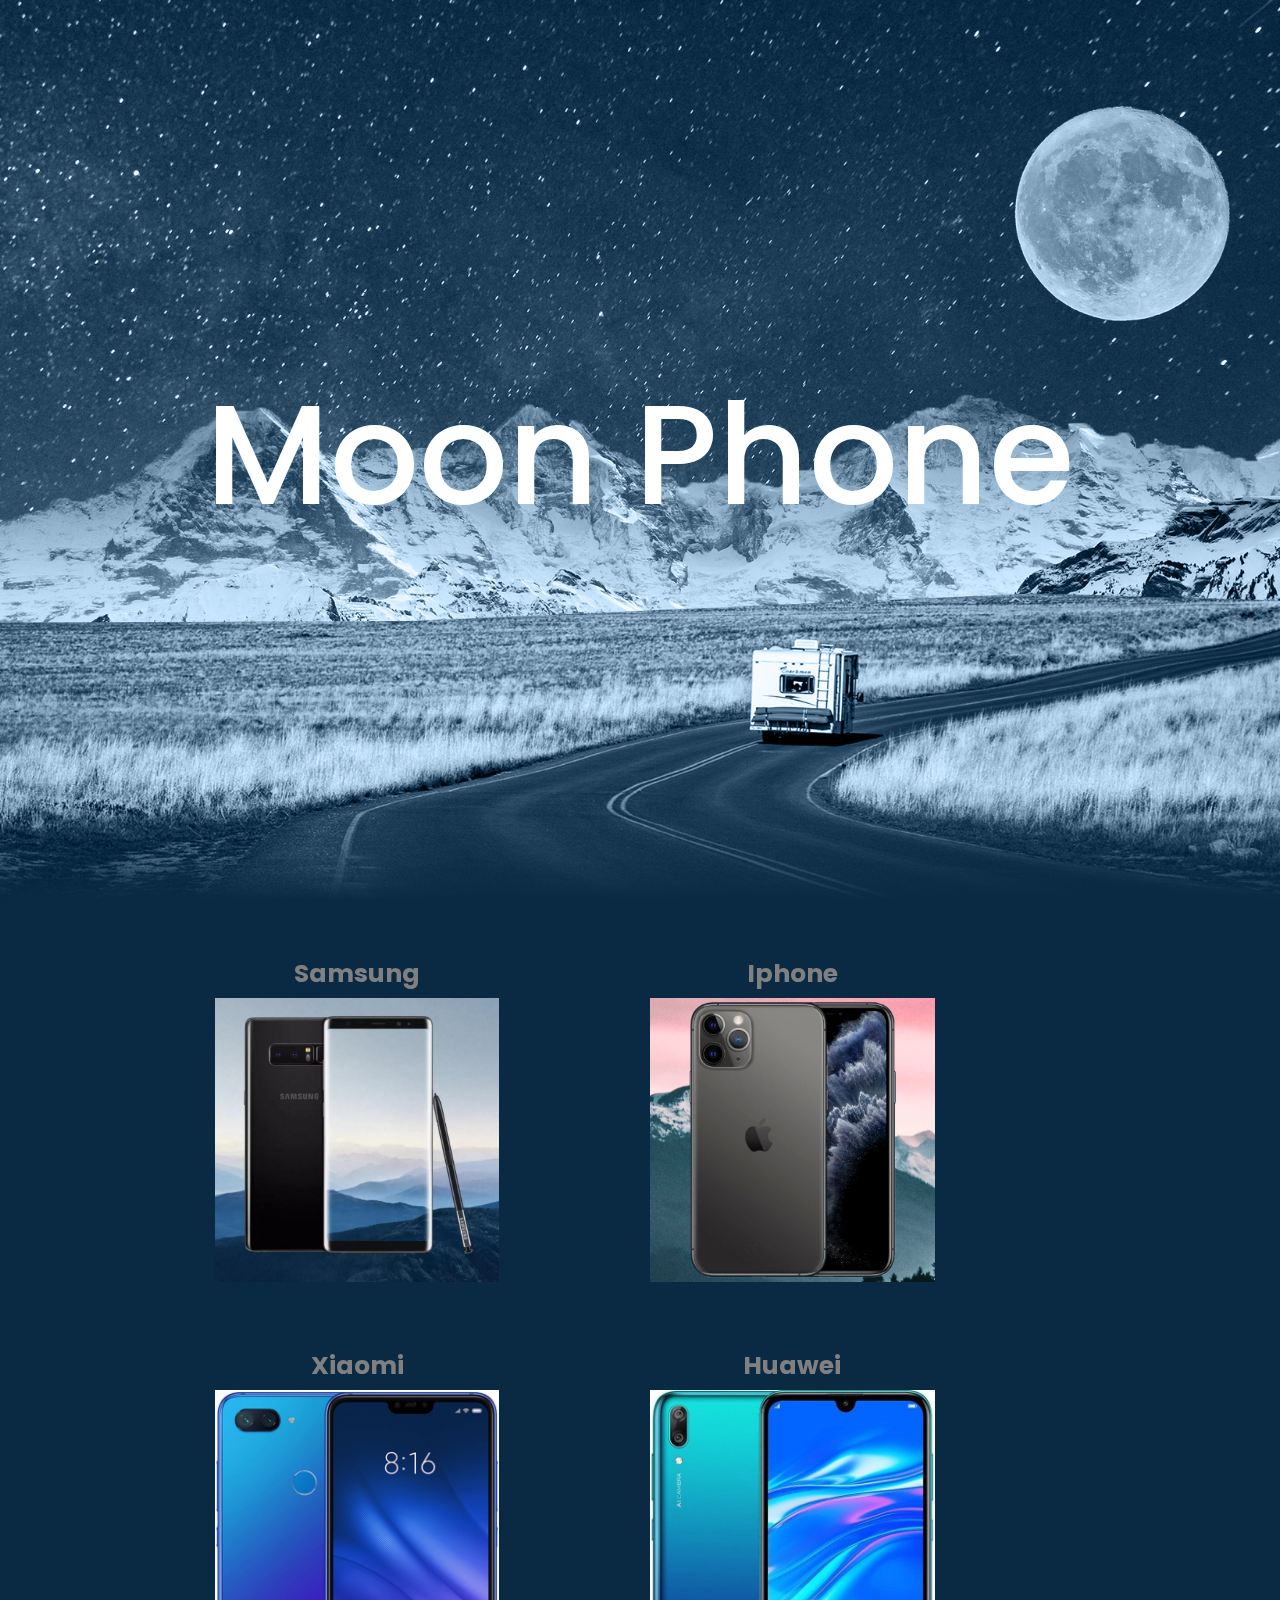
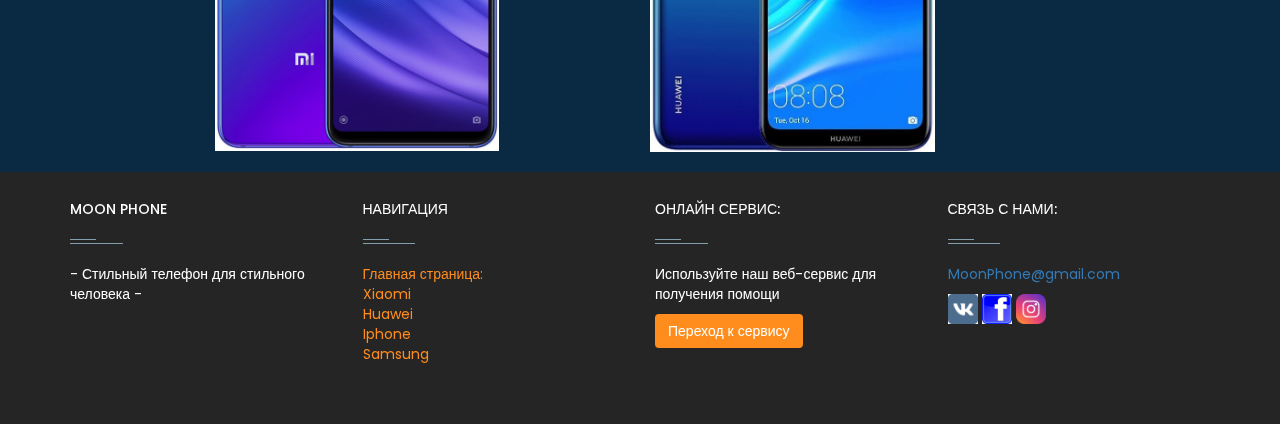
<file: index.html>
<!DOCTYPE html>
<html lang="en">
<head>
    <meta charset="UTF-8">
    <meta name="viewport" content="width=device-width, initial-scale=1.0">
    <title>Yarik</title>
    <link rel="stylesheet" href="https://maxcdn.bootstrapcdn.com/bootstrap/3.3.6/css/bootstrap.min.css">
    <link rel="stylesheet" href="sait/style/startpage.css">   
    <link rel="stylesheet" href="sait/style/startpage1.css">   
    <link rel="stylesheet" href="sait/style/footer.css">   
    <link rel="stylesheet" href="sait/style/reset.css">
</head>

<body>
    <header>
        <section>
            <img src="sait/style/images/bg.jpg" id="bg">
            <img src="sait/style/images/moon.png" id="moon">
            <img src="sait/style/images/mountain.png" id="mountain">
            <img src="sait/style/images/road.png" id="road">
            <h2 id="text">Moon Phone</h2>
        </section>
    </header>
    <main>
            <div class="catalog-holder">
                <ul class="catalog-ul">
                    <li class="catalog-li">
                        <div class="product-holder">
                            <h3 class="product-name"><a href="sait/samsungpage.html">Samsung</a></h3>
                            <div class='product-image'>
                                <a href="sait/samsungpage.html"><img src="sait/style/images/samsung.jpg"></a>                            
                            </div>
                        </div>                                                                               
                    </li>                    
                    <li class="catalog-li">
                        <div class="product-holder">
                            <h3 class="product-name"><a href="sait/iphonepage.html">Iphone</a></h3>
                            <div class='product-image'>
                                <a href="sait/iphonepage.html"><img src="sait/style/images/iphone.jpg"></a>                           
                            </div>
                        </div>                                                  
                    </li>
                    <li class="catalog-li">
                        <div class="product-holder">
                            <h3 class="product-name"><a href="sait/xiaomipage.html">Xiaomi</a></h3>
                            <div class='product-image'>
                                <a href="sait/xiaomipage.html"><img src="sait/style/images/xiaomi.png"></a>                                
                            </div>
                        </div>                     
                    </li>
                    <li class="catalog-li">
                        <div class="product-holder">
                            <h3 class="product-name"><a href="sait/huaweipage.html">Huawei</a></h3>
                            <div class='product-image'>
                                <a href="sait/huaweipage.html"><img src="sait/style/images/huawei.jpg"></a>                                
                            </div> 
                        </div>                          
                    </li>                                                        
                </ul>
            </div>

    </main>
    <footer id="footer" class="footer-1">
        <div class="main-footer widgets-dark typo-light">
        <div class="container">
        <div class="row">
           
        <div class="col-xs-12 col-sm-6 col-md-3">
        <div class="widget subscribe no-box">
        <h5 class="widget-title">MOON PHONE<span></span></h5>
        <p>  - Стильный телефон для стильного человека -   </p>
        </div>
        </div>
        
        <div class="col-xs-12 col-sm-6 col-md-3">
        <div class="widget no-box">
        <h5 class="widget-title">НАВИГАЦИЯ<span></span></h5>
        <ul class="thumbnail-widget">
        <li>
            <div class="thumb-content"><a href="index.html">Главная страница:</a></div>  
        </li>       
        <li>
            <div class="thumb-content"><a href="sait/xiaomipage.html">Xiaomi</a></div>  
        </li>
        <li>
            <div class="thumb-content"><a href="sait/huaweipage.html">Huawei</a></div>  
        </li>
        <li>
            <div class="thumb-content"><a href="sait/iphonepage.html">Iphone</a></div>  
        </li>
        <li>
            <div class="thumb-content"><a href="sait/samsungpage.html">Samsung</a></div>  
        </li>        
        </ul>
        </div>
        </div>
        
        <div class="col-xs-12 col-sm-6 col-md-3">
        <div class="widget no-box">
        <h5 class="widget-title">ОНЛАЙН СЕРВИС:<span></span></h5>
        <p>Используйте наш веб-сервис для получения помощи </p>
        <a class="btn" target="_blank" href="sait/DANGER.html">Переход к сервису</a>
        </div>
        </div>
        
        <div class="col-xs-12 col-sm-6 col-md-3">
        
        <div class="widget no-box">
        <h5 class="widget-title">СВЯЗЬ С НАМИ:<span></span></h5>
        
        <p><a href="mailto:MoonPhone@gmail.com" title="mail">MoonPhone@gmail.com</a></p>
        <ul class="social-footer2">
        <li class=""><a title="Вконтакте" target="_blank" href="https://vk.com"><img alt="vk" width="30" height="30" src="sait/style/images/vk.jpg"></a></li>
        <li class=""><a href="https://www.facebook.com" target="_blank" title="Фэйсбук"><img alt="Facebook" width="30" height="30" src="sait/style/images/facebook.jpg"></a></li>
        <li class=""><a title="Инстаграм" target="_blank" href="https://www.instagram.com"><img alt="instagram" width="30" height="30" src="sait/style/images/instagram-icon1.png"></a></li>
        </ul>
        </div>
        </div>
        
        </div>
        </div>
        </div>
           
    </footer>
    <script src="sait/jscript/startpage.js"> </script>
</body>
</html>
</file>
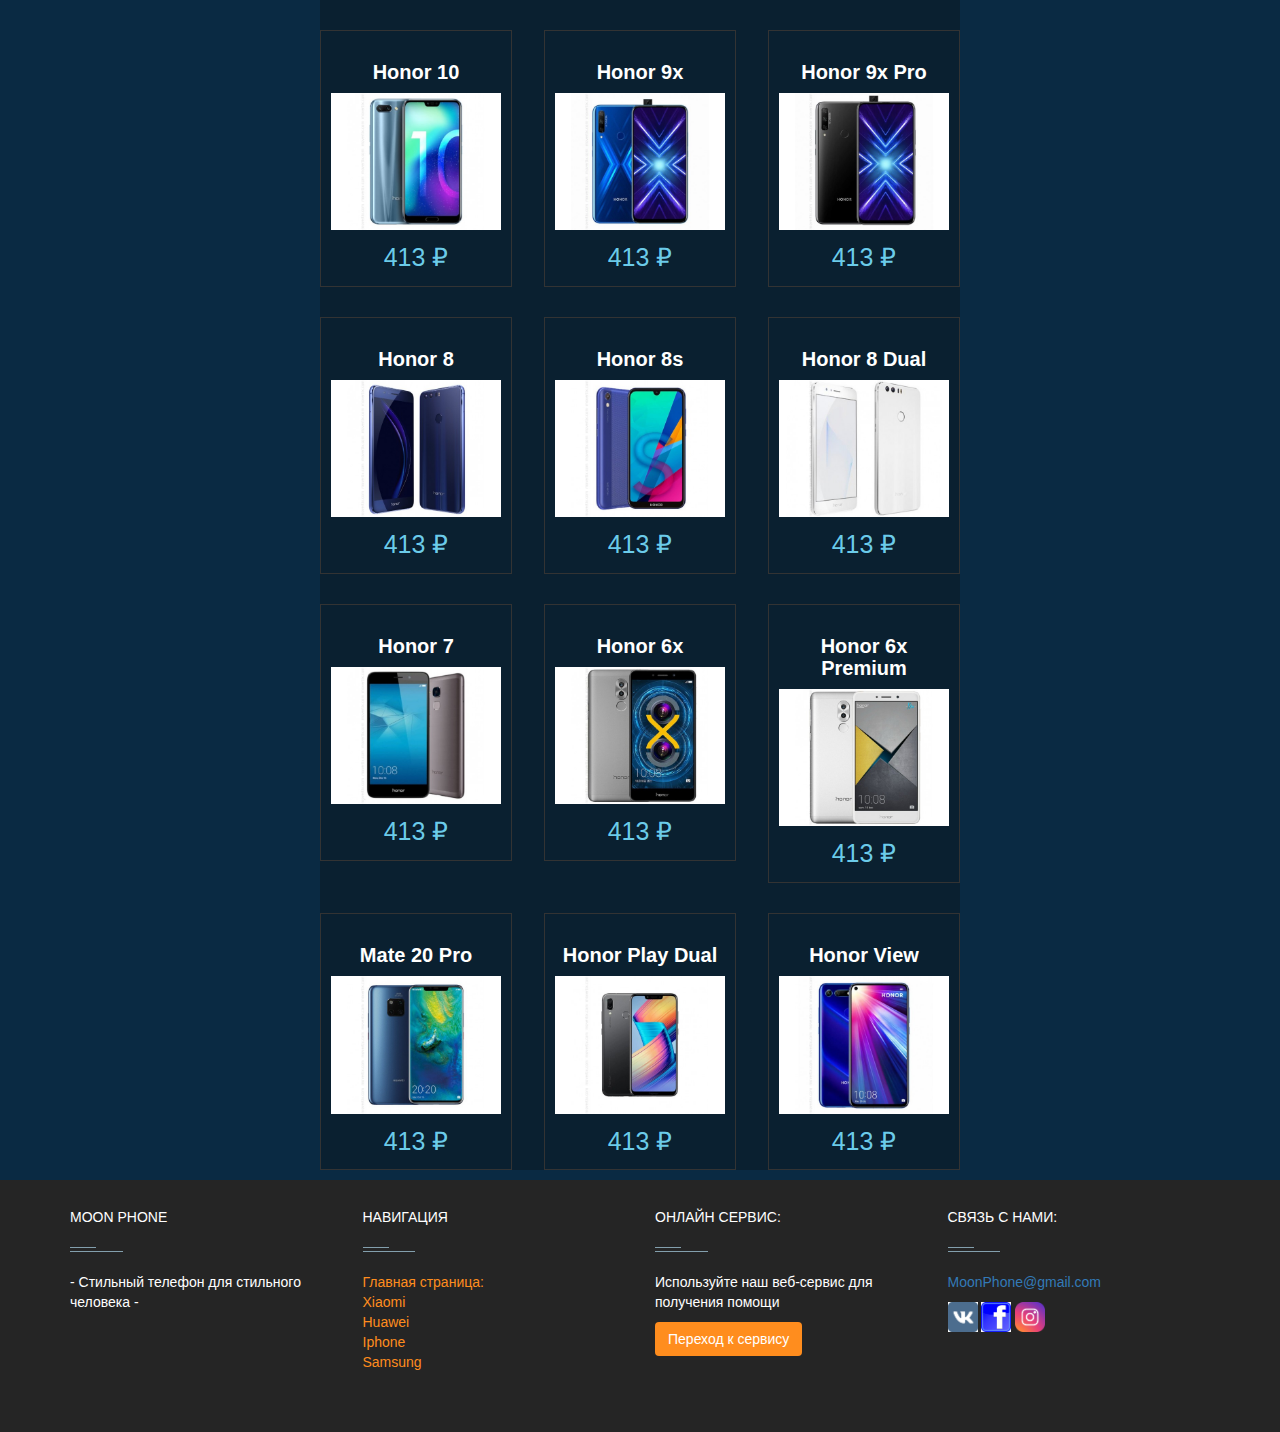
<file: sait/huaweipage.html>
<!DOCTYPE html>
<html lang="en">
<head>
    <meta charset="UTF-8">
    <meta name="viewport" content="width=device-width, initial-scale=1.0">
    <link rel="stylesheet" href="https://maxcdn.bootstrapcdn.com/bootstrap/3.3.6/css/bootstrap.min.css">
    <link rel="stylesheet" href="style/reset.css">
    <link rel="stylesheet" href="style/footer.css">
    <link rel="stylesheet" href="style/samsungpage.css">
    <title>huaweipage</title>
</head>
<body>
    <main>
        <div class="catalog-holder">
            <ul class="catalog-ul">
                <li class="catalog-li">
                    <div class="product-holder">
                        <h3 class="product-name">Honor 10</h3>
                        <div class='product-image'>
                            <img src="style/images/huawei/honor 10.jpg">                               
                        </div>
                        <div class="product-colors">
                            <span class="price">413  ₽</span> 
                    
                </li>
                <li class="catalog-li">
                    <div class="product-holder">
                        <h3 class="product-name">Honor 9x</h3>
                        <div class='product-image'>
                            <img src="style/images/huawei/honor 9x.jpg">                               
                        </div>
                        <div class="product-colors">
                            <span class="price">413  ₽</span> 
                  
                </li>
                <li class="catalog-li">
                    <div class="product-holder">
                        <h3 class="product-name">Honor 9x Pro</h3>
                        <div class='product-image'>
                            <img src="style/images/huawei/hoor 9x pro.jpg">                               
                        </div>
                        <div class="product-colors">
                            <span class="price">413  ₽</span> 
                  
                </li>
                <li class="catalog-li">
                    <div class="product-holder">
                        <h3 class="product-name">Honor 8</h3>
                        <div class='product-image'>
                            <img src="style/images/huawei/honor 8.jpg">                               
                        </div>
                        <div class="product-colors">
                            <span class="price">413  ₽</span> 
                    
                </li>
                <li class="catalog-li">
                    <div class="product-holder">
                        <h3 class="product-name">Honor 8s</h3>
                        <div class='product-image'>
                            <img src="style/images/huawei/honor 8s.jpg">                               
                        </div>
                        <div class="product-colors">
                            <span class="price">413  ₽</span> 
                    
                </li>
                <li class="catalog-li">
                    <div class="product-holder">
                        <h3 class="product-name">Honor 8 Dual</h3>
                        <div class='product-image'>
                            <img src="style/images/huawei/nonor 8 dual.jpg">                               
                        </div>
                        <div class="product-colors">
                            <span class="price">413  ₽</span> 
                      
                </li>
                <li class="catalog-li">
                    <div class="product-holder">
                        <h3 class="product-name">Honor 7</h3>
                        <div class='product-image'>
                            <img src="style/images/huawei/honor 7.jpg">                               
                        </div>
                        <div class="product-colors">
                            <span class="price">413  ₽</span> 
                       
                </li>
                <li class="catalog-li">
                    <div class="product-holder">
                        <h3 class="product-name">Honor 6x</h3>
                        <div class='product-image'>
                            <img src="style/images/huawei/honor 6x.jpg">                               
                        </div>
                        <div class="product-colors">
                            <span class="price">413  ₽</span> 
                  
                </li>
                <li class="catalog-li">
                    <div class="product-holder">
                        <h3 class="product-name">Honor 6x Premium</h3>
                        <div class='product-image'>
                            <img src="style/images/huawei/honor 6x premium.jpg">                               
                        </div>
                        <div class="product-colors">
                            <span class="price">413  ₽</span> 
                    
                </li>
                <li class="catalog-li">
                    <div class="product-holder">
                        <h3 class="product-name">Mate 20 Pro</h3>
                        <div class='product-image'>
                            <img src="style/images/huawei/Mate 20 pro.jpg">                               
                        </div>
                        <div class="product-colors">
                            <span class="price">413  ₽</span> 
                      
                </li>
                <li class="catalog-li">
                    <div class="product-holder">
                        <h3 class="product-name">Honor Play Dual</h3>
                        <div class='product-image'>
                            <img src="style/images/huawei/honor play dual.jpg">                               
                        </div>
                        <div class="product-colors">
                            <span class="price">413  ₽</span> 
                       
                </li>
                <li class="catalog-li">
                    <div class="product-holder">
                        <h3 class="product-name">Honor View</h3>
                        <div class='product-image'>
                            <img src="style/images/huawei/honor view.jpg">                               
                        </div>
                        <div class="product-colors">
                            <span class="price">413  ₽</span> 
                  
                </li>
            </ul>
        </div>

</main>
<footer id="footer" class="footer-1">
    <div class="main-footer widgets-dark typo-light">
    <div class="container">
    <div class="row">
       
    <div class="col-xs-12 col-sm-6 col-md-3">
    <div class="widget subscribe no-box">
    <h5 class="widget-title">MOON PHONE<span></span></h5>
    <p>  - Стильный телефон для стильного человека -   </p>
    </div>
    </div>
    
    <div class="col-xs-12 col-sm-6 col-md-3">
    <div class="widget no-box">
    <h5 class="widget-title">НАВИГАЦИЯ<span></span></h5>
    <ul class="thumbnail-widget">
    <li>
        <div class="thumb-content"><a href="../index.html">Главная страница:</a></div>  
    </li>       
    <li>
        <div class="thumb-content"><a href="xiaomipage.html">Xiaomi</a></div>  
    </li>
    <li>
        <div class="thumb-content"><a href="huaweipage.html">Huawei</a></div>  
    </li>
    <li>
        <div class="thumb-content"><a href="iphonepage.html">Iphone</a></div>  
    </li>
    <li>
        <div class="thumb-content"><a href="samsungpage.html">Samsung</a></div>  
    </li>        
    </ul>
    </div>
    </div>
    
    <div class="col-xs-12 col-sm-6 col-md-3">
    <div class="widget no-box">
    <h5 class="widget-title">ОНЛАЙН СЕРВИС:<span></span></h5>
    <p>Используйте наш веб-сервис для получения помощи </p>
    <a class="btn" target="_blank" href="DANGER.html">Переход к сервису</a>
    </div>
    </div>
    
    <div class="col-xs-12 col-sm-6 col-md-3">
    
    <div class="widget no-box">
    <h5 class="widget-title">СВЯЗЬ С НАМИ:<span></span></h5>
    
    <p><a href="mailto:MoonPhone@gmail.com" title="mail">MoonPhone@gmail.com</a></p>
    <ul class="social-footer2">
    <li class=""><a title="Вконтакте" target="_blank" href="https://vk.com"><img alt="vk" width="30" height="30" src="style/images/vk.jpg"></a></li>
    <li class=""><a href="https://www.facebook.com" target="_blank" title="Фэйсбук"><img alt="Facebook" width="30" height="30" src="style/images/facebook.jpg"></a></li>
    <li class=""><a title="Инстаграм" target="_blank" href="https://www.instagram.com"><img alt="instagram" width="30" height="30" src="style/images/instagram-icon1.png"></a></li>
    </ul>
    </div>
    </div>
    
    </div>
    </div>
    </div>
       
</footer>


</body>
</html>
</file>
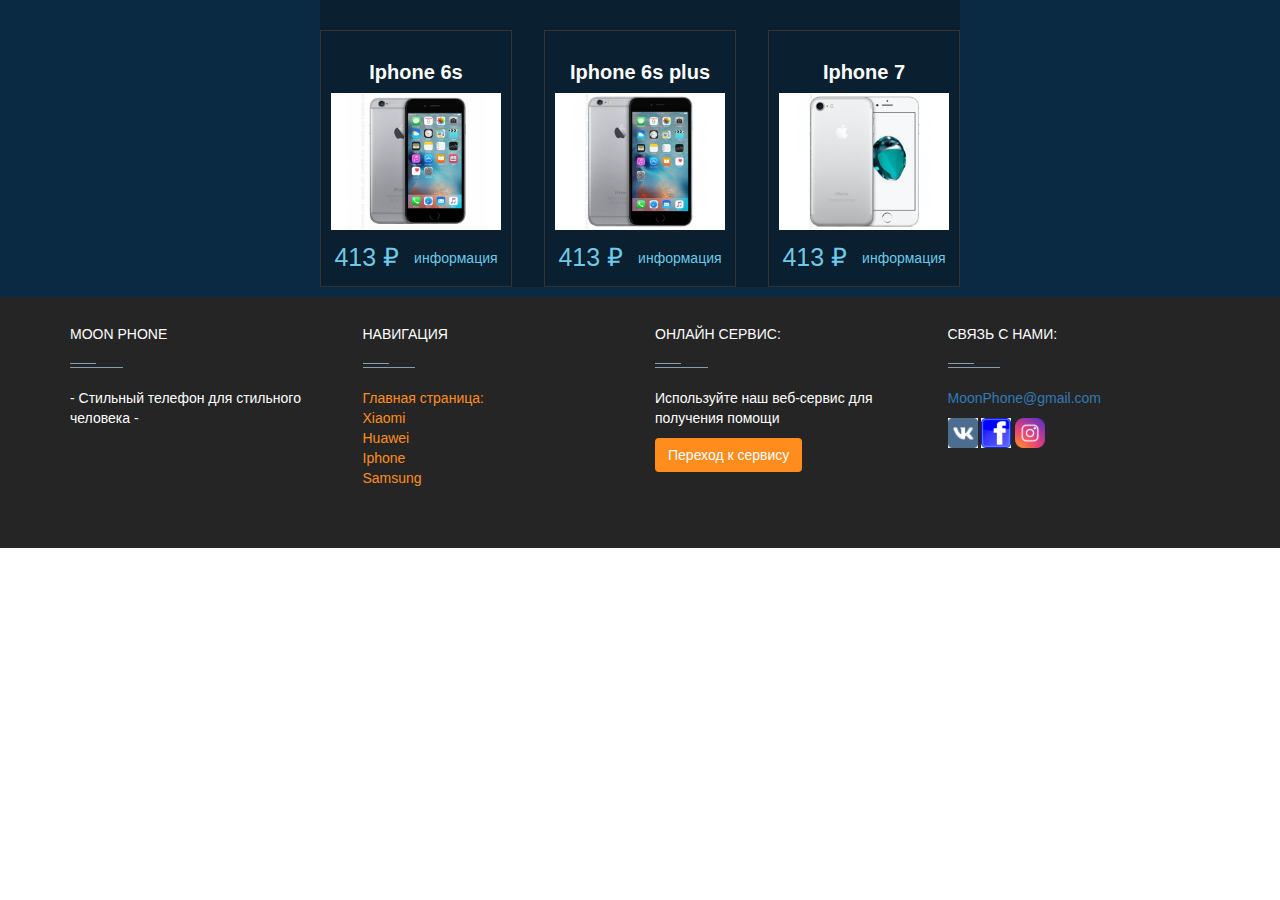
<file: sait/iphonepage.html>
<!DOCTYPE html>
<html lang="en">
<head>
    <meta charset="UTF-8">
    <meta name="viewport" content="width=device-width, initial-scale=1.0">
    <link rel="stylesheet" href="https://maxcdn.bootstrapcdn.com/bootstrap/3.3.6/css/bootstrap.min.css">
    <link rel="stylesheet" href="style/reset.css">
    <link rel="stylesheet" href="style/footer.css">
    <link rel="stylesheet" href="style/samsungpage.css">
    <title>iphonepage</title>
</head>
<body>
    <main>
        <div class="catalog-holder">
            <ul class="catalog-ul">
                <li class="catalog-li">
                    <div class="product-holder">
                        <h3 class="product-name">Iphone 6s</h3>
                        <div class='product-image'>
                            <img src="style/images/iphone/6s.jpg">                               
                        </div>
                        <div class="product-colors">
                            <span class="price">413  ₽</span> 
                            <button class="tablinks" onmouseover="openCity(event, 'iphone6')">информация</button>
                </li>
                <li class="catalog-li">
                    <div class="product-holder">
                        <h3 class="product-name">Iphone 6s plus</h3>
                        <div class='product-image'>
                            <img src="style/images/iphone/6s plus.jpg">                               
                        </div>
                        <div class="product-colors">
                            <span class="price">413  ₽</span> 
                            <button class="tablinks" onmouseover="openCity(event, 'iphone6plus')">информация</button>
                  
                </li>
                <li class="catalog-li">
                    <div class="product-holder">
                        <h3 class="product-name">Iphone 7</h3>
                        <div class='product-image'>
                            <img src="style/images/iphone/7.jpg">                               
                        </div>
                        <div class="product-colors">
                            <span class="price">413  ₽</span> 
                            <button class="tablinks" onmouseover="openCity(event, 'iphone7')">информация</button>
                <!-- <li class="catalog-li">
                    <div class="product-holder">
                        <h3 class="product-name">Iphone 7 plus</h3>
                        <div class='product-image'>
                            <img src="style/images/iphone/7plus.jpg">                               
                        </div>
                        <div class="product-colors">
                            <span class="price">413  ₽</span>                 
                </li>  

                </li>
                <li class="catalog-li">
                    <div class="product-holder">
                        <h3 class="product-name">Iphone 8</h3>
                        <div class='product-image'>
                            <img src="style/images/iphone/8.jpg">                               
                        </div>
                        <div class="product-colors">
                            <span class="price">413  ₽</span> 
                </li>
                <li class="catalog-li">
                    <div class="product-holder">
                        <h3 class="product-name">Iphone XR</h3>
                        <div class='product-image'>
                            <img src="style/images/iphone/xr.jpg">                               
                        </div>
                        <div class="product-colors">
                            <span class="price">413  ₽</span> 
                    
                </li>
                <li class="catalog-li">
                    <div class="product-holder">
                        <h3 class="product-name">Iphone XS</h3>
                        <div class='product-image'>
                            <img src="style/images/iphone/xs.jpg">                               
                        </div>
                        <div class="product-colors">
                            <span class="price">413  ₽</span> 
                </li>
                <li class="catalog-li">
                    <div class="product-holder">
                        <h3 class="product-name">Iphone 11</h3>
                        <div class='product-image'>
                            <img src="style/images/iphone/11.jpg">                               
                        </div>
                        <div class="product-colors">
                            <span class="price">413  ₽</span> 
                </li>
                <li class="catalog-li">
                    <div class="product-holder">
                        <h3 class="product-name">Iphone 11 pro</h3>
                        <div class='product-image'>
                            <img src="style/images/iphone/11pro.jpg">                               
                        </div>
                        <div class="product-colors">
                            <span class="price">413  ₽</span> 
                  
                </li>
                <li class="catalog-li">
                    <div class="product-holder">
                        <h3 class="product-name">Iphone 11 pro max</h3>
                        <div class='product-image'>
                            <img src="style/images/iphone/11pro max.jpg">                               
                        </div>
                        <div class="product-colors">
                            <span class="price">413  ₽</span> 
                </li>
                <li class="catalog-li">
                    <div class="product-holder">
                        <h3 class="product-name">Iphone 12</h3>
                        <div class='product-image'>
                            <img src="style/images/iphone/12.jpg">                               
                        </div>
                        <div class="product-colors">
                            <span class="price">413  ₽</span> 
                      
                </li>
                <li class="catalog-li">
                    <div class="product-holder">
                        <h3 class="product-name">Iphone 12 mini</h3>
                        <div class='product-image'>
                            <img src="style/images/iphone/12 mini.jpg">                               
                        </div>
                        <div class="product-colors">
                            <span class="price">413  ₽</span> 
                </li> -->
                
            </ul>
        </div>
        <div id="iphone7" class="tabcontent">
            <p>Батаеря: 1960mah<br>
                Ram: 2ГБ<br>
                Цвет: Серый<br>
                Память: 128ГБ<br>
             </p>
          </div>
          <div id="iphone6" class="tabcontent">
            <p>Батаеря: 1700mah<br>
                Ram: 1ГБ<br>
                Цвет: Серый<br>
                Память: 64гб<br>
             </p>
          </div>
          <div id="iphone6plus" class="tabcontent">          
            <p>Батаеря: 2200mah<br>
                Ram: 2ГБ<br>
                Цвет: Серый<br>
                Память: 16ГБ<br>
             </p>
          </div>
</main>
<footer id="footer" class="footer-1">
    <div class="main-footer widgets-dark typo-light">
    <div class="container">
    <div class="row">
       
    <div class="col-xs-12 col-sm-6 col-md-3">
    <div class="widget subscribe no-box">
    <h5 class="widget-title">MOON PHONE<span></span></h5>
    <p>  - Стильный телефон для стильного человека -   </p>
    </div>
    </div>
    
    <div class="col-xs-12 col-sm-6 col-md-3">
    <div class="widget no-box">
    <h5 class="widget-title">НАВИГАЦИЯ<span></span></h5>
    <ul class="thumbnail-widget">
    <li>
        <div class="thumb-content"><a href="../index.html">Главная страница:</a></div>  
    </li>       
    <li>
        <div class="thumb-content"><a href="xiaomipage.html">Xiaomi</a></div>  
    </li>
    <li>
        <div class="thumb-content"><a href="huaweipage.html">Huawei</a></div>  
    </li>
    <li>
        <div class="thumb-content"><a href="iphonepage.html">Iphone</a></div>  
    </li>
    <li>
        <div class="thumb-content"><a href="samsungpage.html">Samsung</a></div>  
    </li>        
    </ul>
    </div>
    </div>
    
    <div class="col-xs-12 col-sm-6 col-md-3">
    <div class="widget no-box">
    <h5 class="widget-title">ОНЛАЙН СЕРВИС:<span></span></h5>
    <p>Используйте наш веб-сервис для получения помощи </p>
    <a class="btn" target="_blank" href="DANGER.html">Переход к сервису</a>
    </div>
    </div>
    
    <div class="col-xs-12 col-sm-6 col-md-3">
    
    <div class="widget no-box">
    <h5 class="widget-title">СВЯЗЬ С НАМИ:<span></span></h5>
    
    <p><a href="mailto:MoonPhone@gmail.com" title="mail">MoonPhone@gmail.com</a></p>
    <ul class="social-footer2">
    <li class=""><a title="Вконтакте" target="_blank" href="https://vk.com"><img alt="vk" width="30" height="30" src="style/images/vk.jpg"></a></li>
    <li class=""><a href="https://www.facebook.com" target="_blank" title="Фэйсбук"><img alt="Facebook" width="30" height="30" src="style/images/facebook.jpg"></a></li>
    <li class=""><a title="Инстаграм" target="_blank" href="https://www.instagram.com"><img alt="instagram" width="30" height="30" src="style/images/instagram-icon1.png"></a></li>
    </ul>
    </div>
    </div>
    
    </div>
    </div>
    </div>
       
</footer>

<script src="jscript/js.js"></script>
</body>
</html>
</file>
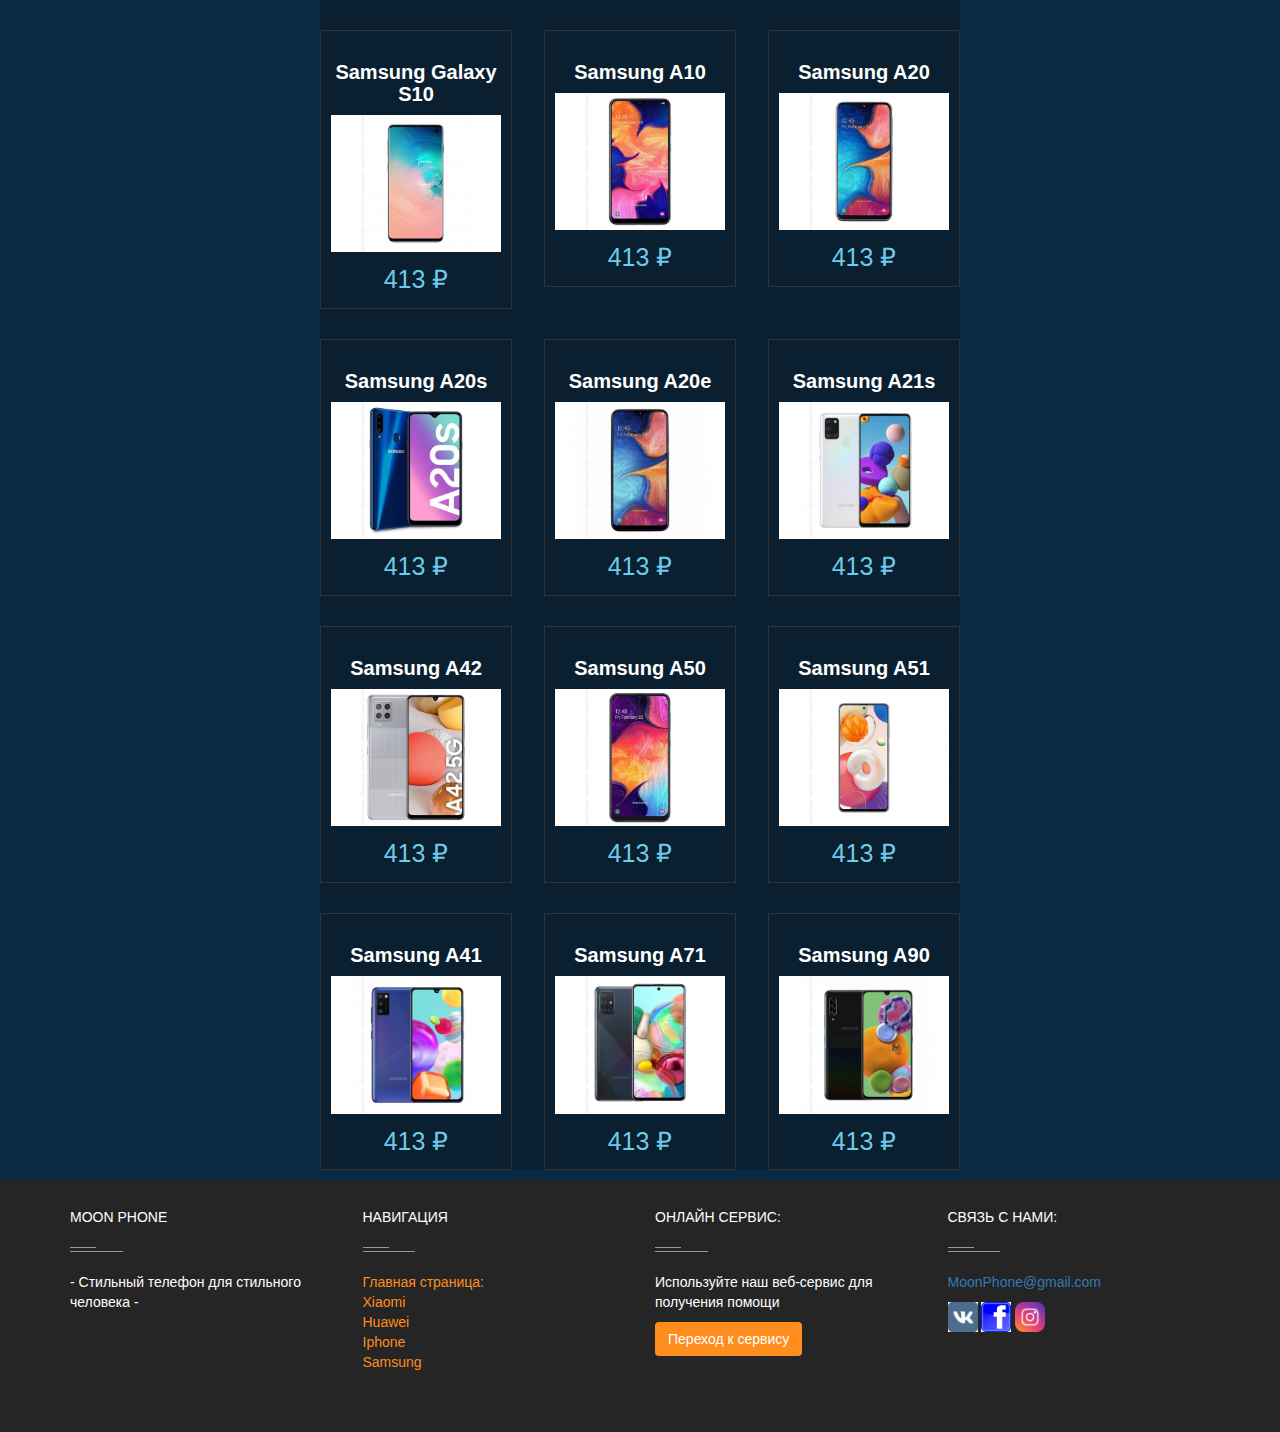
<file: sait/samsungpage.html>
<!DOCTYPE html>
<html lang="en">
<head>
    <meta charset="UTF-8">
    <meta name="viewport" content="width=device-width, initial-scale=1.0">
    <link rel="stylesheet" href="https://maxcdn.bootstrapcdn.com/bootstrap/3.3.6/css/bootstrap.min.css">
    <link rel="stylesheet" href="style/reset.css">
    <link rel="stylesheet" href="style/footer.css">
    <link rel="stylesheet" href="style/samsungpage.css">
    <title>samsungpage</title>
</head>
<body>
    <main>
        
        <div class="catalog-holder">
            <ul class="catalog-ul">
                <li class="catalog-li">
                    <div class="product-holder">
                        <h3 class="product-name">Samsung Galaxy S10 </h3>
                        <div class='product-image'>
                            <img src="style/images/samsung/s10samsung.jpg">                               
                        </div>
                        <div class="product-colors">
                            <span class="price">413  ₽</span> 
                    
                </li>
                <li class="catalog-li">
                    <div class="product-holder">
                        <h3 class="product-name">Samsung A10</h3>
                        <div class='product-image'>
                            <img src="style/images/samsung/a10samsung.jpg">                               
                        </div>
                        <div class="product-colors">
                            <span class="price">413  ₽</span> 
                  
                </li>
                <li class="catalog-li">
                    <div class="product-holder">
                        <h3 class="product-name">Samsung A20</h3>
                        <div class='product-image'>
                            <img src="style/images/samsung/a20.jpg">                               
                        </div>
                        <div class="product-colors">
                            <span class="price">413  ₽</span> 
                  
                </li>
                <li class="catalog-li">
                    <div class="product-holder">
                        <h3 class="product-name">Samsung A20s</h3>
                        <div class='product-image'>
                            <img src="style/images/samsung/a20s.jpg">                               
                        </div>
                        <div class="product-colors">
                            <span class="price">413  ₽</span> 
                </li>
                <li class="catalog-li">
                    <div class="product-holder">
                        <h3 class="product-name">Samsung A20e</h3>
                        <div class='product-image'>
                            <img src="style/images/samsung/a20es.jpg">                               
                        </div>
                        <div class="product-colors">
                            <span class="price">413  ₽</span> 
                    
                </li>
                <li class="catalog-li">
                    <div class="product-holder">
                        <h3 class="product-name">Samsung A21s</h3>
                        <div class='product-image'>
                            <img src="style/images/samsung/a21s.jpg">                               
                        </div>
                        <div class="product-colors">
                            <span class="price">413  ₽</span> 
                </li>
                <li class="catalog-li">
                    <div class="product-holder">
                        <h3 class="product-name">Samsung A42</h3>
                        <div class='product-image'>
                            <img src="style/images/samsung/a42.jpg">                               
                        </div>
                        <div class="product-colors">
                            <span class="price">413  ₽</span> 
                       
                </li>
                <li class="catalog-li">
                    <div class="product-holder">
                        <h3 class="product-name">Samsung A50</h3>
                        <div class='product-image'>
                            <img src="style/images/samsung/a50.jpg">                               
                        </div>
                        <div class="product-colors">
                            <span class="price">413  ₽</span> 
                  
                </li>
                <li class="catalog-li">
                    <div class="product-holder">
                        <h3 class="product-name">Samsung A51</h3>
                        <div class='product-image'>
                            <img src="style/images/samsung/a51.jpg">                               
                        </div>
                        <div class="product-colors">
                            <span class="price">413  ₽</span> 
                    
                </li>
                <li class="catalog-li">
                    <div class="product-holder">
                        <h3 class="product-name">Samsung A41</h3>
                        <div class='product-image'>
                            <img src="style/images/samsung/a41.jpg">                               
                        </div>
                        <div class="product-colors">
                            <span class="price">413  ₽</span> 
                      
                </li>
                <li class="catalog-li">
                    <div class="product-holder">
                        <h3 class="product-name">Samsung A71</h3>
                        <div class='product-image'>
                            <img src="style/images/samsung/a71.jpg">                               
                        </div>
                        <div class="product-colors">
                            <span class="price">413  ₽</span> 
                       
                </li>
                <li class="catalog-li">
                    <div class="product-holder">
                        <h3 class="product-name">Samsung A90</h3>
                        <div class='product-image'>
                            <img src="style/images/samsung/a90.jpg">                               
                        </div>
                        <div class="product-colors">
                            <span class="price">413  ₽</span> 
                  
                </li>
            </ul>
        </div>

</main>
<footer id="footer" class="footer-1">
    <div class="main-footer widgets-dark typo-light">
    <div class="container">
    <div class="row">
       
    <div class="col-xs-12 col-sm-6 col-md-3">
    <div class="widget subscribe no-box">
    <h5 class="widget-title">MOON PHONE<span></span></h5>
    <p>  - Стильный телефон для стильного человека -   </p>
    </div>
    </div>
    
    <div class="col-xs-12 col-sm-6 col-md-3">
    <div class="widget no-box">
    <h5 class="widget-title">НАВИГАЦИЯ<span></span></h5>
    <ul class="thumbnail-widget">
    <li>
        <div class="thumb-content"><a href="../index.html">Главная страница:</a></div>  
    </li>       
    <li>
        <div class="thumb-content"><a href="xiaomipage.html">Xiaomi</a></div>  
    </li>
    <li>
        <div class="thumb-content"><a href="huaweipage.html">Huawei</a></div>  
    </li>
    <li>
        <div class="thumb-content"><a href="iphonepage.html">Iphone</a></div>  
    </li>
    <li>
        <div class="thumb-content"><a href="samsungpage.html">Samsung</a></div>  
    </li>        
    </ul>
    </div>
    </div>
    
    <div class="col-xs-12 col-sm-6 col-md-3">
    <div class="widget no-box">
    <h5 class="widget-title">ОНЛАЙН СЕРВИС:<span></span></h5>
    <p>Используйте наш веб-сервис для получения помощи </p>
    <a class="btn" target="_blank" href="DANGER.html">Переход к сервису</a>
    </div>
    </div>
    
    <div class="col-xs-12 col-sm-6 col-md-3">
    
    <div class="widget no-box">
    <h5 class="widget-title">СВЯЗЬ С НАМИ:<span></span></h5>
    
    <p><a href="mailto:MoonPhone@gmail.com" title="mail">MoonPhone@gmail.com</a></p>
    <ul class="social-footer2">
    <li class=""><a title="Вконтакте" target="_blank" href="https://vk.com"><img alt="vk" width="30" height="30" src="style/images/vk.jpg"></a></li>
    <li class=""><a href="https://www.facebook.com" target="_blank" title="Фэйсбук"><img alt="Facebook" width="30" height="30" src="style/images/facebook.jpg"></a></li>
    <li class=""><a title="Инстаграм" target="_blank" href="https://www.instagram.com"><img alt="instagram" width="30" height="30" src="style/images/instagram-icon1.png"></a></li>
    </ul>
    </div>
    </div>
    
    </div>
    </div>
    </div>
       
</footer>

</body>
</html>
</file>
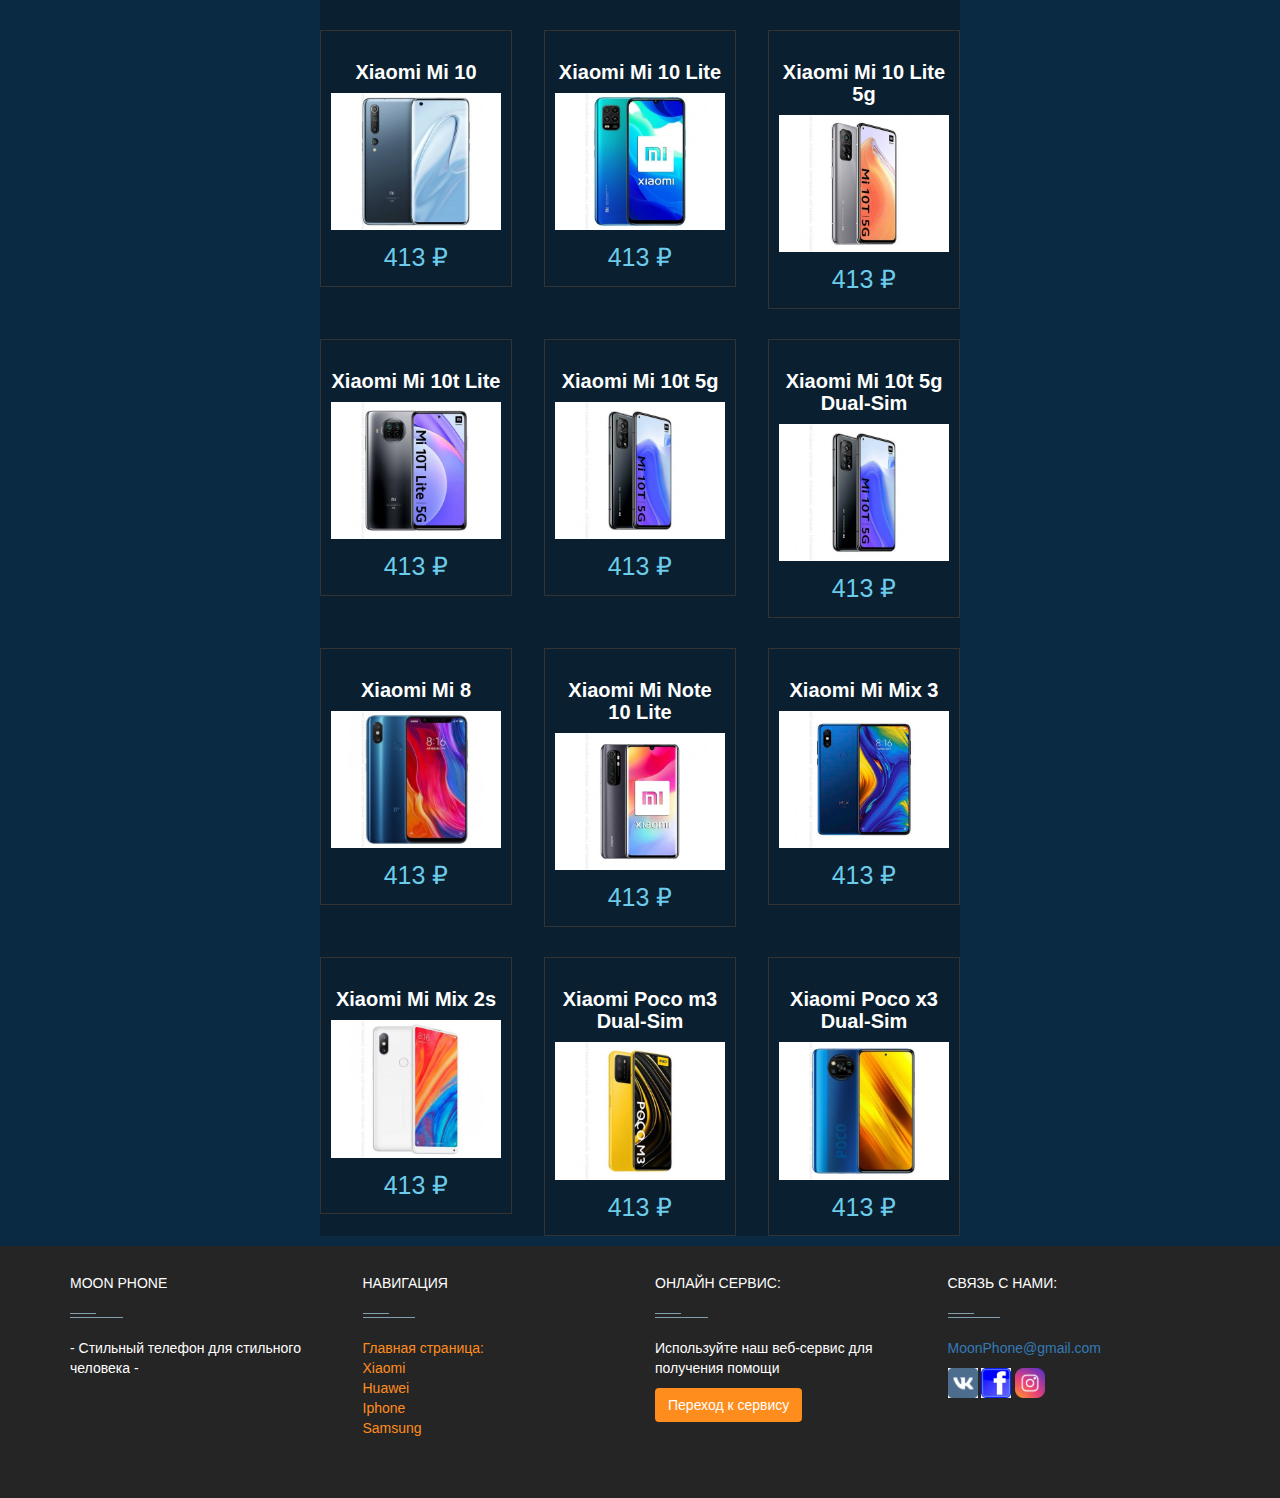
<file: sait/xiaomipage.html>
<!DOCTYPE html>
<html lang="en">
<head>
    <meta charset="UTF-8">
    <meta name="viewport" content="width=device-width, initial-scale=1.0">
    <link rel="stylesheet" href="https://maxcdn.bootstrapcdn.com/bootstrap/3.3.6/css/bootstrap.min.css">
    <link rel="stylesheet" href="style/reset.css">
    <link rel="stylesheet" href="style/footer.css">
    <link rel="stylesheet" href="style/samsungpage.css">
    <title>xiaomipage</title>
</head>
<body>
    <main>
        <div class="catalog-holder">
            <ul class="catalog-ul">
                <li class="catalog-li">
                    <div class="product-holder">
                        <h3 class="product-name">Xiaomi Mi 10</h3>
                        <div class='product-image'>
                            <img src="style/images/xiaomi/mi 10.jpg">                               
                        </div>
                        <div class="product-colors">
                            <span class="price">413  ₽</span> 
                    
                </li>
                <li class="catalog-li">
                    <div class="product-holder">
                        <h3 class="product-name">Xiaomi Mi 10 Lite</h3>
                        <div class='product-image'>
                            <img src="style/images/xiaomi/mi 10 lite.jpg">                               
                        </div>
                        <div class="product-colors">
                            <span class="price">413  ₽</span> 
                  
                </li>
                <li class="catalog-li">
                    <div class="product-holder">
                        <h3 class="product-name">Xiaomi Mi 10 Lite 5g</h3>
                        <div class='product-image'>
                            <img src="style/images/xiaomi/mi 10 lite 5g.jpg">                               
                        </div>
                        <div class="product-colors">
                            <span class="price">413  ₽</span> 
                  
                </li>
                <li class="catalog-li">
                    <div class="product-holder">
                        <h3 class="product-name">Xiaomi Mi 10t Lite</h3>
                        <div class='product-image'>
                            <img src="style/images/xiaomi/mi 10t lite.jpg">                               
                        </div>
                        <div class="product-colors">
                            <span class="price">413  ₽</span> 
                    
                </li>
                <li class="catalog-li">
                    <div class="product-holder">
                        <h3 class="product-name">Xiaomi Mi 10t 5g</h3>
                        <div class='product-image'>
                            <img src="style/images/xiaomi/mi 10t 5g.jpg">                               
                        </div>
                        <div class="product-colors">
                            <span class="price">413  ₽</span> 
                    
                </li>
                <li class="catalog-li">
                    <div class="product-holder">
                        <h3 class="product-name">Xiaomi Mi 10t 5g Dual-Sim</h3>
                        <div class='product-image'>
                            <img src="style/images/xiaomi/xiaomi-mi-10t-5g-dual-sim.jpg">                               
                        </div>
                        <div class="product-colors">
                            <span class="price">413  ₽</span> 
                      
                </li>
                <li class="catalog-li">
                    <div class="product-holder">
                        <h3 class="product-name">Xiaomi Mi 8</h3>
                        <div class='product-image'>
                            <img src="style/images/xiaomi/xiaomi-mi-8.jpg">                               
                        </div>
                        <div class="product-colors">
                            <span class="price">413  ₽</span> 
                       
                </li>
                <li class="catalog-li">
                    <div class="product-holder">
                        <h3 class="product-name">Xiaomi Mi Note 10 Lite</h3>
                        <div class='product-image'>
                            <img src="style/images/xiaomi/mi note 10 lite.jpg">                               
                        </div>
                        <div class="product-colors">
                            <span class="price">413  ₽</span> 
                  
                </li>
                <li class="catalog-li">
                    <div class="product-holder">
                        <h3 class="product-name">Xiaomi Mi Mix 3</h3>
                        <div class='product-image'>
                            <img src="style/images/xiaomi/mi mix 3.jpg">                               
                        </div>
                        <div class="product-colors">
                            <span class="price">413  ₽</span> 
                    
                </li>
                <li class="catalog-li">
                    <div class="product-holder">
                        <h3 class="product-name">Xiaomi Mi Mix 2s</h3>
                        <div class='product-image'>
                            <img src="style/images/xiaomi/mi mix 2s.jpg">                               
                        </div>
                        <div class="product-colors">
                            <span class="price">413  ₽</span> 
                      
                </li>
                <li class="catalog-li">
                    <div class="product-holder">
                        <h3 class="product-name">Xiaomi Poco m3 Dual-Sim</h3>
                        <div class='product-image'>
                            <img src="style/images/xiaomi/xiaomi-poco-m3-dual-sim-yellow-64gb-and-4gb-ram.jpg">                               
                        </div>
                        <div class="product-colors">
                            <span class="price">413  ₽</span> 
                       
                </li>
                <li class="catalog-li">
                    <div class="product-holder">
                        <h3 class="product-name">Xiaomi Poco x3 Dual-Sim</h3>
                        <div class='product-image'>
                            <img src="style/images/xiaomi/xiaomi-poco-x3-nfc-dual-sim-cobalt-blue-64gb-and-6gb-ram_1.jpg">                               
                        </div>
                        <div class="product-colors">
                            <span class="price">413  ₽</span> 
                  
                </li>
            </ul>
        </div>

</main>
<footer id="footer" class="footer-1">
    <div class="main-footer widgets-dark typo-light">
    <div class="container">
    <div class="row">
       
    <div class="col-xs-12 col-sm-6 col-md-3">
    <div class="widget subscribe no-box">
    <h5 class="widget-title">MOON PHONE<span></span></h5>
    <p>  - Стильный телефон для стильного человека -   </p>
    </div>
    </div>
    
    <div class="col-xs-12 col-sm-6 col-md-3">
    <div class="widget no-box">
    <h5 class="widget-title">НАВИГАЦИЯ<span></span></h5>
    <ul class="thumbnail-widget">
    <li>
        <div class="thumb-content"><a href="../index.html">Главная страница:</a></div>  
    </li>       
    <li>
        <div class="thumb-content"><a href="xiaomipage.html">Xiaomi</a></div>  
    </li>
    <li>
        <div class="thumb-content"><a href="huaweipage.html">Huawei</a></div>  
    </li>
    <li>
        <div class="thumb-content"><a href="iphonepage.html">Iphone</a></div>  
    </li>
    <li>
        <div class="thumb-content"><a href="samsungpage.html">Samsung</a></div>  
    </li>        
    </ul>
    </div>
    </div>
    
    <div class="col-xs-12 col-sm-6 col-md-3">
    <div class="widget no-box">
    <h5 class="widget-title">ОНЛАЙН СЕРВИС:<span></span></h5>
    <p>Используйте наш веб-сервис для получения помощи </p>
    <a class="btn" target="_blank" href="DANGER.html">Переход к сервису</a>
    </div>
    </div>
    
    <div class="col-xs-12 col-sm-6 col-md-3">
    
    <div class="widget no-box">
    <h5 class="widget-title">СВЯЗЬ С НАМИ:<span></span></h5>
    
    <p><a href="mailto:MoonPhone@gmail.com" title="mail">MoonPhone@gmail.com</a></p>
    <ul class="social-footer2">
    <li class=""><a title="Вконтакте" target="_blank" href="https://vk.com"><img alt="vk" width="30" height="30" src="style/images/vk.jpg"></a></li>
    <li class=""><a href="https://www.facebook.com" target="_blank" title="Фэйсбук"><img alt="Facebook" width="30" height="30" src="style/images/facebook.jpg"></a></li>
    <li class=""><a title="Инстаграм" target="_blank" href="https://www.instagram.com"><img alt="instagram" width="30" height="30" src="style/images/instagram-icon1.png"></a></li>
    </ul>
    </div>
    </div>
    
    </div>
    </div>
    </div>
       
</footer>

</body>
</html>
</file>
<file: sait/style/startpage.css>
@import url('https://fonts.googleapis.com/css?family=Poppins:300,400,500,600,700,800,900&display=swap');

*{
    margin: 0;
    padding: 0;
    font-family: "Poppins" , sans-serif;
}
/* header{
    background: #0a2a43;
    min-height: 1500px;
} */
section{
    position: relative;
    width: 100%;
    height: 100vh;
    overflow: hidden;
    display: flex;
    justify-content: center;
    align-items: center;
}
section:before
{
    content: " ";
    position: absolute;
    bottom: 0;
    width: 100%;
    height: 100px;
    background: linear-gradient(to top, #0a2a43, transparent);
    z-index: 10000;
}
section:after
{
    content: " ";
    position: absolute;
    top: 0;
    left: 0;
    width: 100%;
    height: 100%;
    background:  #0a2a43;
    z-index: 10000;
    mix-blend-mode: color;
}
section img{
    position: absolute;
    top: 0;
    left: 0;
    width: 100%;
    height: 100%;
    object-fit: cover;
    pointer-events: none;
}
#text{
    position: relative;
    color: #fff;
    font-size: 10em;
    z-index:1;
}
#road{
    z-index:2;
}
@media screen and (max-width: 550px){
    #text{
        font-size: 6em;
        text-align: center;
    }
}
@media screen and (max-width: 872px){
    #text{
        text-align: center;
    }
}
</file>
<file: sait/style/startpage1.css>
.catalog-ul{
    display: flex;
    /* justify-content: space-between; */
    flex-wrap: wrap;
    justify-content: center;
}
.catalog-ul li{
    margin-top: 30px;
    width: 34%;

}
.product-name a{
    color:grey;
}
.product-holder{
    width: 70%;
    border: 1px white;
    box-sizing: border-box;
    padding: 10px;
    
}
.product-holder .product-name{
    width: 100%;
    text-align: center;
    font-weight: bold;
    font-size: 25px;
}
.product-image{
    width: 100%;
    margin-top: 10px

}
.product-image img{
    display: block;
    width: 100%;
}

main{
    background: #0a2a43;
    
}
.catalog-holder{
    display: flex;
    justify-content: center;
    width: 100%;
}

@media screen and (max-width: 420px){
    .product-holder .product-name{
        font-size: 20px;
        text-align: left;
    }
}
@media screen and (max-width: 600px){
    .product-holder{
        width: 90%;
    }
}
@media screen and (max-width: 600px){
    .product-holder{
        width: 100%;
    }
}
@media screen and (max-width: 450px){
    .product-holder{
        width: 100%;
    }
}
@media screen and (max-width: 450px){
    .catalog-ul li{
        width: 45%;
    
    }
}
@media screen and (max-width: 790px){
    .catalog-ul li{
        width: 40%;
    
    }
}
@media screen and (max-width: 330px){
    .catalog-ul li{
        width: 45%;
    
    }
}
</file>
<file: sait/style/footer.css>
/* Main Footer */
footer .main-footer{ padding: 20px 0; background: #252525;}
footer ul{ padding-left: 0; list-style: none;}

/* Copy Right Footer */
.footer-copyright { background: #222; padding: 5px 0;}
.footer-copyright .logo { display: inherit;}
.footer-copyright nav { float: right; margin-top: 5px;}
.footer-copyright nav ul { list-style: none; margin: 0; padding: 0;}
.footer-copyright nav ul li { border-left: 1px solid #505050; display: inline-block; line-height: 12px; margin: 0; padding: 0 8px;}
.footer-copyright nav ul li a{ color: #969696;}
.footer-copyright nav ul li:first-child { border: medium none; padding-left: 0;}
.footer-copyright p { color: #969696; margin: 2px 0 0;}

/* Footer Top */
.footer-top{ background: #252525; padding-bottom: 30px; margin-bottom: 30px; border-bottom: 3px solid #222;}

/* Footer transparent */
footer.transparent .footer-top, footer.transparent .main-footer{ background: transparent;}
footer.transparent .footer-copyright{ background: none repeat scroll 0 0 rgba(0, 0, 0, 0.3) ;}

/* Footer light */
footer.light .footer-top{ background: #f9f9f9;}
footer.light .main-footer{ background: #f9f9f9;}
footer.light .footer-copyright{ background: none repeat scroll 0 0 rgba(255, 255, 255, 0.3) ;}

/* Footer 4 */
.footer- .logo { display: inline-block;}

/*====================  
  Widgets  
====================== */
.widget{ padding: 20px; margin-bottom: 40px;}
.widget.widget-last{ margin-bottom: 0px;}
.widget.no-box{ padding: 0; background-color: transparent; margin-bottom: 40px;
  box-shadow: none; -webkit-box-shadow: none; -moz-box-shadow: none; -ms-box-shadow: none; -o-box-shadow: none;}
.widget.subscribe p{ margin-bottom: 18px;}
.widget li a{ color: #ff8d1e;}
.widget li a:hover{ color: #4b92dc;}
.widget-title {margin-bottom: 20px;}
.widget-title span {background: #839FAD none repeat scroll 0 0;display: block; height: 1px;margin-top: 25px;position: relative;width: 20%;}
.widget-title span::after {background: inherit;content: "";height: inherit; position: absolute;top: -4px;width: 50%;}
.widget-title.text-center span,.widget-title.text-center span::after {margin-left: auto;margin-right:auto;left: 0;right: 0;}
.widget .badge{ float: right; background: #7f7f7f;}

.typo-light h1,  
.typo-light h2,  
.typo-light h3,  
.typo-light h4,  
.typo-light h5,  
.typo-light h6,
.typo-light p,
.typo-light div,
.typo-light span,
.typo-light small{ color: #fff;}

ul.social-footer2 { margin: 0;padding: 0; width: auto;}
ul.social-footer2 li {display: inline-block;padding: 0;}
ul.social-footer2 li a:hover {background-color:#ff8d1e;}
ul.social-footer2 li a {display: block; height:30px;width: 30px;text-align: center;}
.btn{background-color: #ff8d1e; color:#fff;}
.btn:hover, .btn:focus, .btn.active {background: #4b92dc;color: #fff;
-webkit-box-shadow: 0 15px 30px rgba(0, 0, 0, 0.1);
-moz-box-shadow: 0 15px 30px rgba(0, 0, 0, 0.1);
-ms-box-shadow: 0 15px 30px rgba(0, 0, 0, 0.1);
-o-box-shadow: 0 15px 30px rgba(0, 0, 0, 0.1);
box-shadow: 0 15px 30px rgba(0, 0, 0, 0.1);
-webkit-transition: all 250ms ease-in-out 0s;
-moz-transition: all 250ms ease-in-out 0s;
-ms-transition: all 250ms ease-in-out 0s;
-o-transition: all 250ms ease-in-out 0s;
transition: all 250ms ease-in-out 0s;

}
</file>
<file: sait/style/samsungpage.css>
.catalog-ul{
    display: flex;
    justify-content: space-between;
    flex-wrap: wrap;
    width: 50%;
    background: #0A2030;

}
.catalog-ul li{
    margin-top: 30px;
    width: 30%;

}
.product-name{
    color:white;
}
.product-holder{
    width: 100%;
    border: 1px solid;
    box-sizing: border-box;
    padding: 10px;
}
.product-holder .product-name{
    width: 100%;
    text-align: center;
    font-weight: bold;
    font-size: 25px;
}
.product-image{
    width: 100%;
    margin-top: 10px

}
.product-image img{
    display: block;
    width: 100%;
}
.product-colors{
    width: 100%;
    display:flex;
    justify-content: center;
    margin-top: 10px;

}
.product-colors .product-color{
    display: inline-block;
    width: 30px;
    height: 30px;
    margin: 0 5px;
}
.product-color.red{
background: red;
}
.product-color.grey {
background: grey;
}
.product-color.black{
background-color: black ;
}


main{
    background: #0a2a43;
}
.borderbox{
    display: flex;
    align-items: center;
}
.catalog-holder{
    display: flex;
    justify-content: center;
}
.price{
    font-size: 25px;
    font-weight: normal;
    color: rgba(114, 215, 246, 0.952);
}
/* .info{
    color: rgba(114, 215, 246, 0.952);
    margin-left:15px;
    font-size: 14px;
    background: none;
} */
.product-colors button{
    display: block;
  background-color: inherit;
  color: rgba(114, 215, 246, 0.952);
  border: none;
  outline: none;
  text-align: left;
  cursor: pointer;
  margin-left: 15px;
}
.tabcontent {
    float: left;
    padding: 0px 12px;
    border: 1px solid #ccc;
    width: 70%;
    border-left: none;
    display: none;
    color: white;
  }
@media screen and (max-width: 950px){
    .catalog-ul li{
        width: 45%;
    
    }
}
@media screen and (max-width: 1320px){
    .product-holder .product-name{
        font-size: 20px;
    }
}
@media screen and (max-width: 1090px){
    .product-holder .product-name{
        font-size: 17px;
    }
}
@media screen and (max-width: 800px){
    .catalog-ul{
        width: 70%;
    }
}
@media screen and (max-width: 420px){
    .catalog-ul{
        width: 90%;
    }
}
</file>
